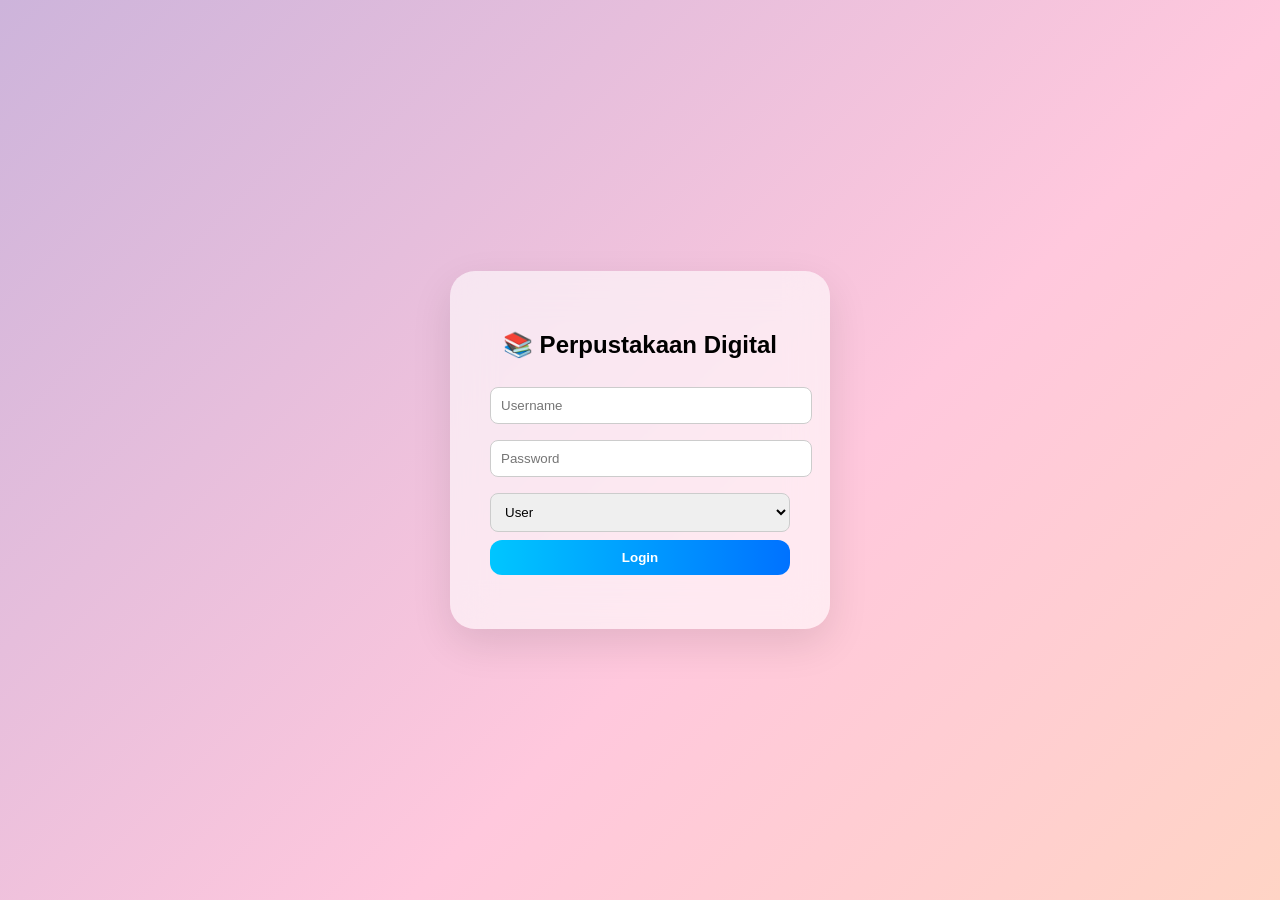
<file: index.html>
<!DOCTYPE html>
<html lang="id">
<head>
<meta charset="UTF-8">
<meta name="viewport" content="width=device-width, initial-scale=1.0">
<title>Login | Perpustakaan Digital</title>

<style>
body{
    margin:0;
    font-family:Arial, Helvetica, sans-serif;
    background: linear-gradient(
        135deg,
        #cdb4db,
        #ffc8dd,
        #ffdab9,
        #fff3b0,
        #caffbf,
        #bde0fe
    );
    background-size:300% 300%;
    animation:gradientMove 20s ease infinite;

    height:100vh;
    display:flex;
    justify-content:center;
    align-items:center;
}

@keyframes gradientMove{
    0%{background-position:0% 50%;}
    50%{background-position:100% 50%;}
    100%{background-position:0% 50%;}
}

.login-box{
    background:rgba(255,255,255,0.6);
    backdrop-filter: blur(20px);
    padding:40px;
    border-radius:25px;
    width:300px;
    text-align:center;
    box-shadow:0 15px 40px rgba(0,0,0,0.1);
    animation:fadeIn 0.6s ease-in-out;
}

input, select{
    width:100%;
    padding:10px;
    margin:8px 0;
    border-radius:8px;
    border:1px solid #ccc;
}
button{
    width:100%;
    padding:10px;
    border:none;
    border-radius:12px;
    background:linear-gradient(90deg,#00c6ff,#0072ff);
    color:white;
    font-weight:bold;
    cursor:pointer;
    transition:0.3s ease;
}

button:hover{
    background:#2e59d9;
    transform:scale(1.05);
}

#error{
    font-size:14px;
    margin-top:5px;
}

@keyframes fadeIn{
    from{opacity:0; transform:translateY(-20px);}
    to{opacity:1; transform:translateY(0);}
}
</style>

</head>
<body>

<div class="login-box">
<h2>📚 Perpustakaan Digital</h2>

<input type="text" id="username" placeholder="Username">
<input type="password" id="password" placeholder="Password">

<select id="role">
<option value="user">User</option>
<option value="admin">Admin</option>
</select>

<button onclick="login()">Login</button>

<p id="error"></p>
</div>

<script src="app.js"></script>

</body>
</html>
</file>
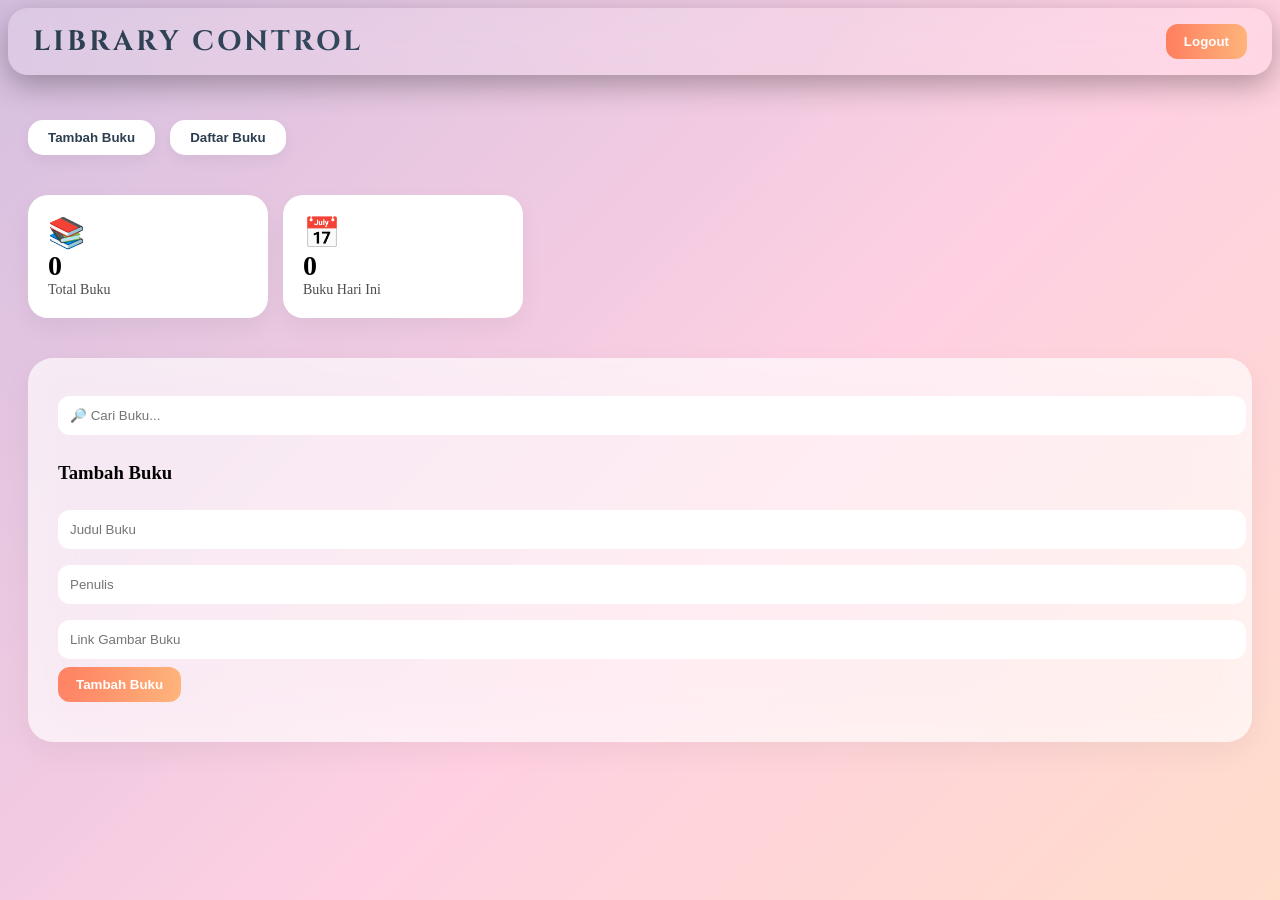
<file: admin.html>
<!DOCTYPE html>
<html lang="id">
<head><link href="https://fonts.googleapis.com/css2?family=Cinzel:wght@400;600;700&display=swap" rel="stylesheet">
<meta charset="UTF-8">
<meta name="viewport" content="width=device-width, initial-scale=1.0">
<title>Admin Dashboard</title>

<link rel="stylesheet" href="style.css">

</head>
<body>

<!-- NAVBAR -->
<div class="navbar">
    <div class="logo">
    <span class="gradient-text">Library Control</span>
</div>
    <button onclick="logout()">Logout</button>
</div>

<!-- SIDEBAR + CONTENT -->
<div class="layout">
    
    <div class="content">

        <!-- MENU TOP -->
        <div class="menu-top">
            <button onclick="showAddBook()"> Tambah Buku</button>
            <button onclick="showBookList()"> Daftar Buku</button>
        </div>

    
    <div class="stats">

 <div class="stat-card">
    <div class="stat-icon">📚</div>

    <div class="stat-info">
        <h2 id="totalBooks">0</h2>
        <p>Total Buku</p>
    </div>
</div>

   <div class="stat-card">
    <div class="stat-icon">📅</div>

    <div class="stat-info">
        <h2 id="todayBooks">0</h2>
        <p>Buku Hari Ini</p>
    </div>
</div>

</div>

<!-- CONTENT -->
<div class="container">

<input type="text" id="searchInput" placeholder="🔎 Cari Buku..." onkeyup="searchBook()">
    
<div id="bookForm">

    <h3>Tambah Buku</h3>

    <input type="text" id="bookTitle" placeholder="Judul Buku">
    <input type="text" id="bookAuthor" placeholder="Penulis">

    <input type="text" id="bookImage" placeholder="Link Gambar Buku">

    <button onclick="addBook()">Tambah Buku</button>

</div>

<!-- LOADING -->
<div id="loading" style="display:none;">⏳ Menyimpan...</div>

<div class="book-list" id="bookList"></div>

</div>
</div>

<script src="app.js"></script>

<script>
document.addEventListener("DOMContentLoaded", loadBooks);
</script>

</body>
</html>
</file>
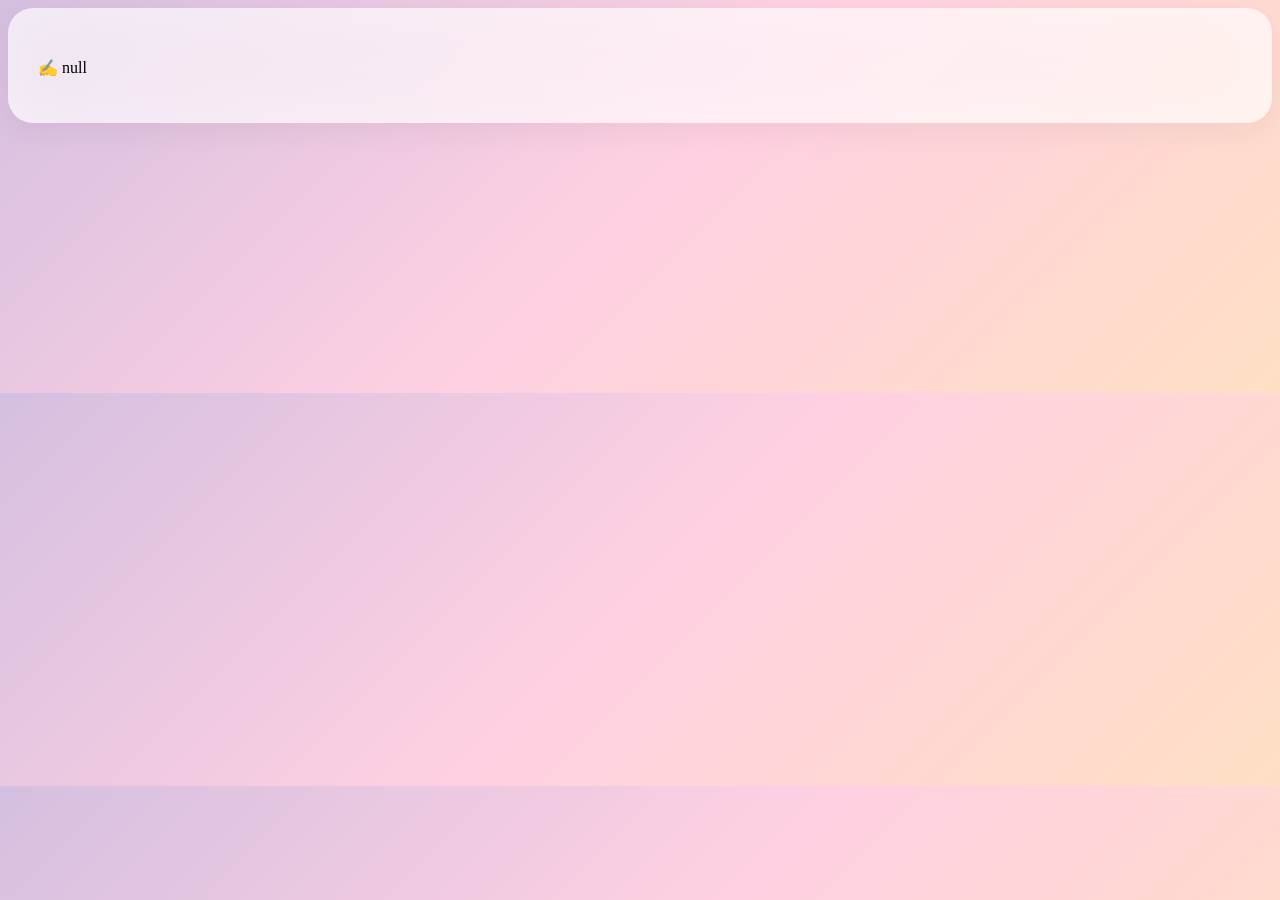
<file: detail.html>
<!DOCTYPE html>
<html>
<head>
<title>Detail Buku</title>
<link rel="stylesheet" href="style.css">
</head>
<body>

<div class="container">
    <h2 id="detailTitle"></h2>
    <p id="detailAuthor"></p>
</div>

<script>
const params = new URLSearchParams(window.location.search);
const title = params.get("title");
const author = params.get("author");

document.getElementById("detailTitle").innerText = title;
document.getElementById("detailAuthor").innerText = "✍ " + author;
</script>

</body>
</html>
</file>
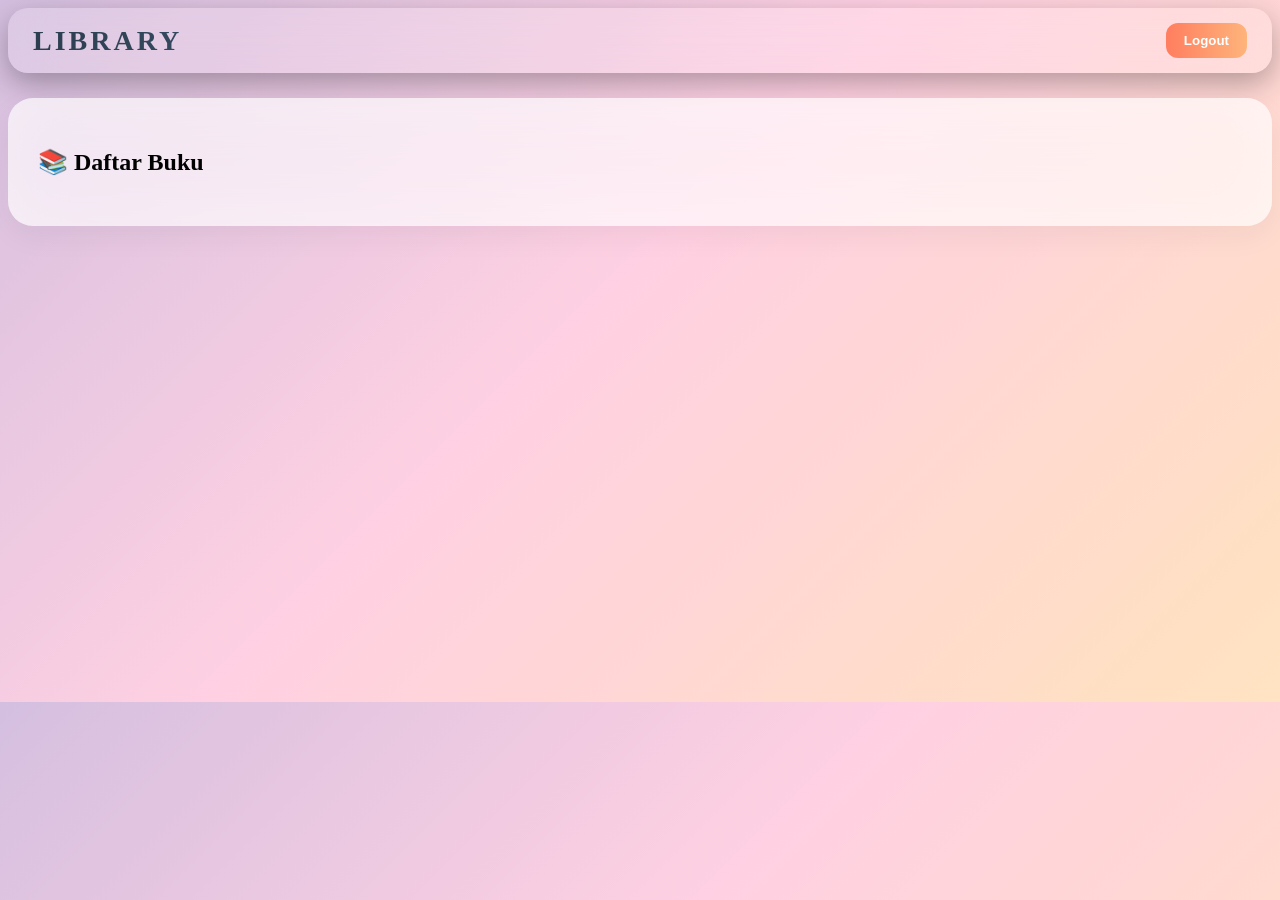
<file: user.html>
<!DOCTYPE html>
<html lang="id">
<head>
<meta charset="UTF-8">
<meta name="viewport" content="width=device-width, initial-scale=1.0">
<title>User Library</title>

<link rel="stylesheet" href="style.css">

</head>
<body>

<div class="navbar">
    <div class="logo">Library</div>
    <button onclick="logout()">Logout</button>
</div>

<div class="container">

<h2>📚 Daftar Buku</h2>

<div class="book-list" id="userBookList"></div>

</div>

<script src="app.js"></script>

<script>
window.onload = function(){
    if(typeof loadUserBooks === "function"){
        loadUserBooks();
    }
};
</script>

</body>
</html>
</file>
<file: style.css>
/* ===== ANIMATED BACKGROUND ===== */

body{
    background: linear-gradient(
    135deg,
    #cdb4db, /* soft ungu */
    #ffc8dd, /* soft pink */
    #ffdab9, /* soft peach/orange */
    #fff3b0, /* soft kuning */
    #caffbf, /* soft hijau */
    #bde0fe  /* soft biru */
);
background-size: 300% 300%;
animation: gradientBG 18s ease infinite;
}

/* BACKGROUND TEXTURE */
body::before{
    content:"";
    position:fixed;
    top:0;
    left:0;
    width:100%;
    height:100%;
    pointer-events:none;
    background-image: url("https://www.transparenttextures.com/patterns/white-diamond.png");
    opacity:0.15;
    z-index:-1;
}

body::after{
    content:"";
    position:fixed;
    inset:0;
    background: rgba(255,255,255,0.15);
    pointer-events:none;
    z-index:-1;
}
/* Animasi Background Jalan */

@keyframes gradientBG {
    0% { background-position: 0% 50%; }
    50% { background-position: 100% 50%; }
    100% { background-position: 0% 50%; }
}

/* ===== NAVBAR ===== */

.navbar{
    display:flex;
    justify-content:space-between;
    align-items:center;
    padding:15px 25px;
    border-radius:20px;
    background: rgba(255,255,255,0.15);
    backdrop-filter: blur(20px);
    box-shadow:0 10px 30px rgba(0,0,0,0.3);
    margin-bottom:25px;
}

/* LOGO */

.logo{
    font-size:28px;
    font-weight:700;
    letter-spacing:3px;
    font-family: 'Cinzel', serif;
    text-transform:uppercase;
    transition: letter-spacing 0.3s ease;

    background: linear-gradient(90deg,#2c3e50,#34495e);
    -webkit-background-clip:text;
    -webkit-text-fill-color: transparent;
}

.logo:hover{
    letter-spacing:5px;
}

/* ===== LAYOUT ===== */

.layout{
    display:flex;
    gap:30px;
    padding:20px;
}

/* SIDEBAR */

.sidebar{
    width:220px;
    padding:20px;
    border-radius:20px;
    background: rgba(255,255,255,0.6);
    backdrop-filter: blur(20px);
    box-shadow:0 10px 30px rgba(0,0,0,0.05);

    position:sticky;
    top:20px;
    height:fit-content;
}

.content{
    flex:1;
    display:flex;
    flex-direction:column;
    gap:20px;
}


/* ===== CONTAINER ===== */

.container{
    flex:1;
    background: rgba(255,255,255,0.6);
    backdrop-filter: blur(25px);
    padding:30px;
    border-radius:25px;
    box-shadow:0 10px 30px rgba(0,0,0,0.05);
}

.container{
    position:relative;
}

.container::after{
    content:"";
    position:absolute;
    inset:0;
    border-radius:25px;
    box-shadow:0 0 60px rgba(255,255,255,0.3) inset;
    pointer-events:none;
}

/* INPUT */

input{
    width:100%;
    padding:12px;
    margin:8px 0;
    border:none;
    border-radius:12px;
    outline:none;
}

/* BUTTON */

button{
    padding:10px 18px;
    border:none;
    border-radius:12px;
    background: linear-gradient(90deg,#ff7e5f,#feb47b);
    color:white;
    font-weight:bold;
    cursor:pointer;
    transition:0.3s;
}

button:hover{
    transform:scale(1.1);
    filter:brightness(1.2);
}

/* BOOK CARD */

.book-list{
    display:grid;
    grid-template-columns:repeat(auto-fit,minmax(160px,1fr));
    gap:15px;
    margin-top:10px;
}

.book-card{
    padding:12px;
    border-radius:15px;
}

.book-cover{
    height:100px;
}

.book-card:hover{
    transform:translateY(-6px);
    box-shadow:0 15px 30px rgba(0,0,0,0.1);
}

.book-card button{
    margin-top:8px;
    margin-right:5px;
}

.book-card button.edit{
    background: linear-gradient(90deg,#f6d365,#fda085);
}

.book-icon{
    display:inline-block;
    width:10px;
    height:10px;
    margin-right:8px;
    background:white;
    border-radius:3px;
    box-shadow: -4px 0 white, 4px 0 white;
}

.add-btn{
    background: linear-gradient(90deg,#00c6ff,#0072ff);
}

.stats{
    display:flex;
    gap:15px;
    margin-bottom:20px;
    flex-wrap:wrap;
    align-self:flex-start;
}

.stat-card{
    width:200px;
    padding:20px;
    border-radius:20px;
    background:white;
    box-shadow:0 10px 25px rgba(0,0,0,0.05);
    transition:0.3s ease;
    flex-shrink:0;
}

.stat-card:hover{
    transform:translateY(-5px);
}

.stat-icon{
    font-size:30px;
}

.stat-info h2{
    margin:0;
    font-size:28px;
}

.stat-info p{
    margin:0;
    font-size:14px;
    opacity:0.7;
}

.menu-btn{
    width:100%;
    padding:10px;
    margin:8px 0;
    border:none;
    border-radius:12px;
    background: rgba(255,255,255,0.6);
    cursor:pointer;
    transition:0.3s;

    color:#2c3e50;
    font-weight:600;
    text-align:left;
}

.menu-btn:hover{
    background:white;
    color:#000;
    transform:translateX(5px);
}

@media(max-width:768px){
    .stats{
        flex-direction:column;
    }
}

.book-card{
    animation: fadeIn 0.4s ease forwards;
}

@keyframes fadeIn{
    from{
        opacity:0;
        transform:translateY(20px);
    }
    to{
        opacity:1;
        transform:translateY(0);
    }
}


.menu-top{
    display:flex;
    gap:15px;
    margin-bottom:20px;
}

.menu-top button{
    background:white;
    color:#2c3e50;
    padding:10px 20px;
    border-radius:15px;
    box-shadow:0 5px 15px rgba(0,0,0,0.05);
}

.menu-top button:hover{
    background:#f0f0f0;
}
</file>
